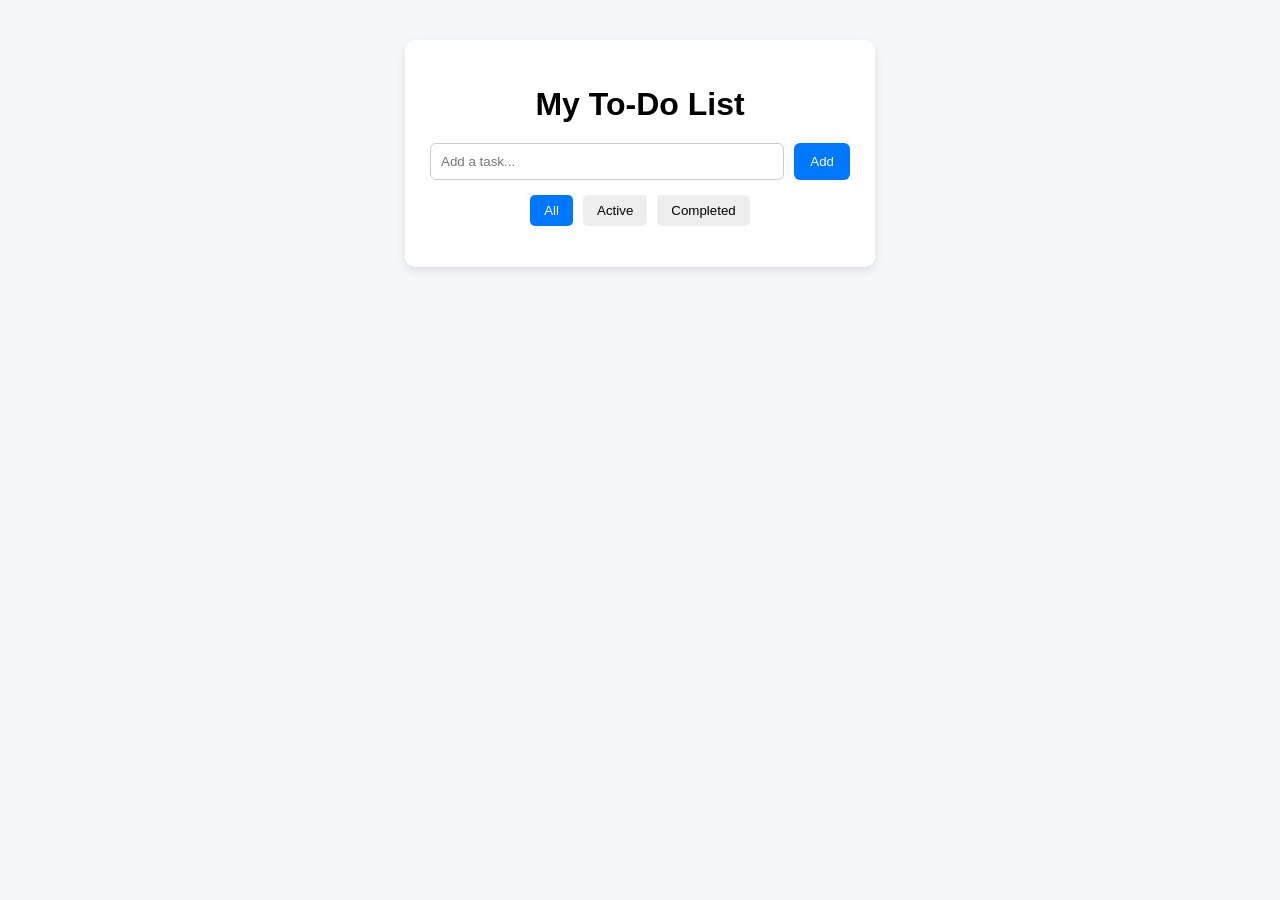
<file: task3/index.html>
<!DOCTYPE html>
<html lang="en">
<head>
    <meta charset="UTF-8">
    <meta name="viewport" content="width=device-width, initial-scale=1.0">
    <title>To-Do List App</title>
    <link rel="stylesheet" href="style.css">
</head>
<body>

    <div class="todo-container">
        <h1>My To-Do List</h1>

        <div class="input-section">
            <input type="text" id="taskInput" placeholder="Add a task...">
            <button id="addBtn">Add</button>
        </div>

        <div class="filters">
            <button data-filter="all" class="active">All</button>
            <button data-filter="active">Active</button>
            <button data-filter="completed">Completed</button>
        </div>

        <ul id="taskList"></ul>
    </div>

    <script src="script.js"></script>
</body>
</html>
</file>
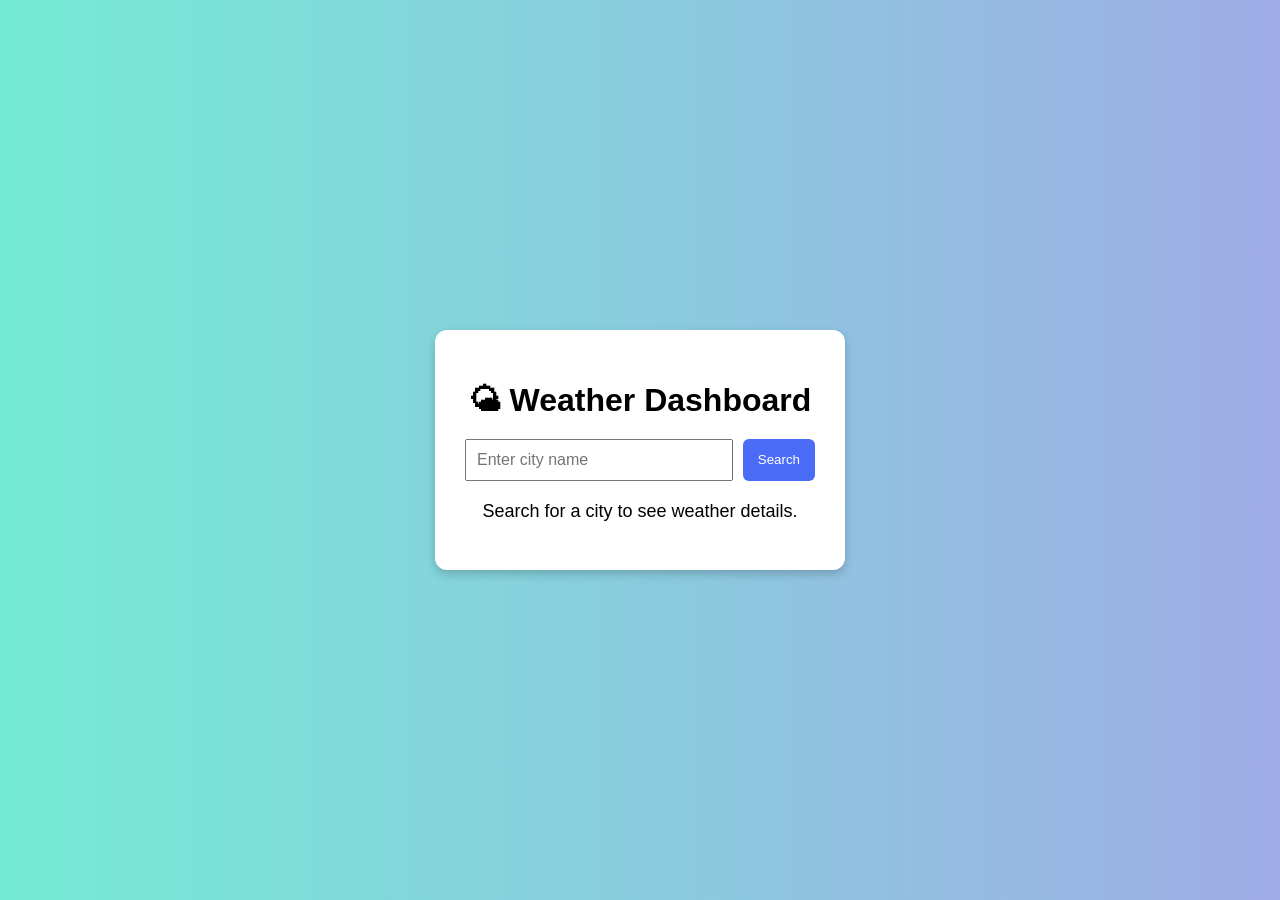
<file: task4/index.html>
<!DOCTYPE html>
<html lang="en">
<head>
    <meta charset="UTF-8">
    <meta name="viewport" content="width=device-width, initial-scale=1.0">
    <title>Weather Dashboard</title>
    <link rel="stylesheet" href="style.css">
</head>
<body>

    <div class="container">
        <h1>🌤 Weather Dashboard</h1>

        <div class="search-box">
            <input type="text" id="cityInput" placeholder="Enter city name">
            <button id="searchBtn">Search</button>
        </div>

        <div id="weatherCard" class="weather-card">
            <p>Search for a city to see weather details.</p>
        </div>
    </div>

    <script src="script.js"></script>
</body>
</html>
</file>
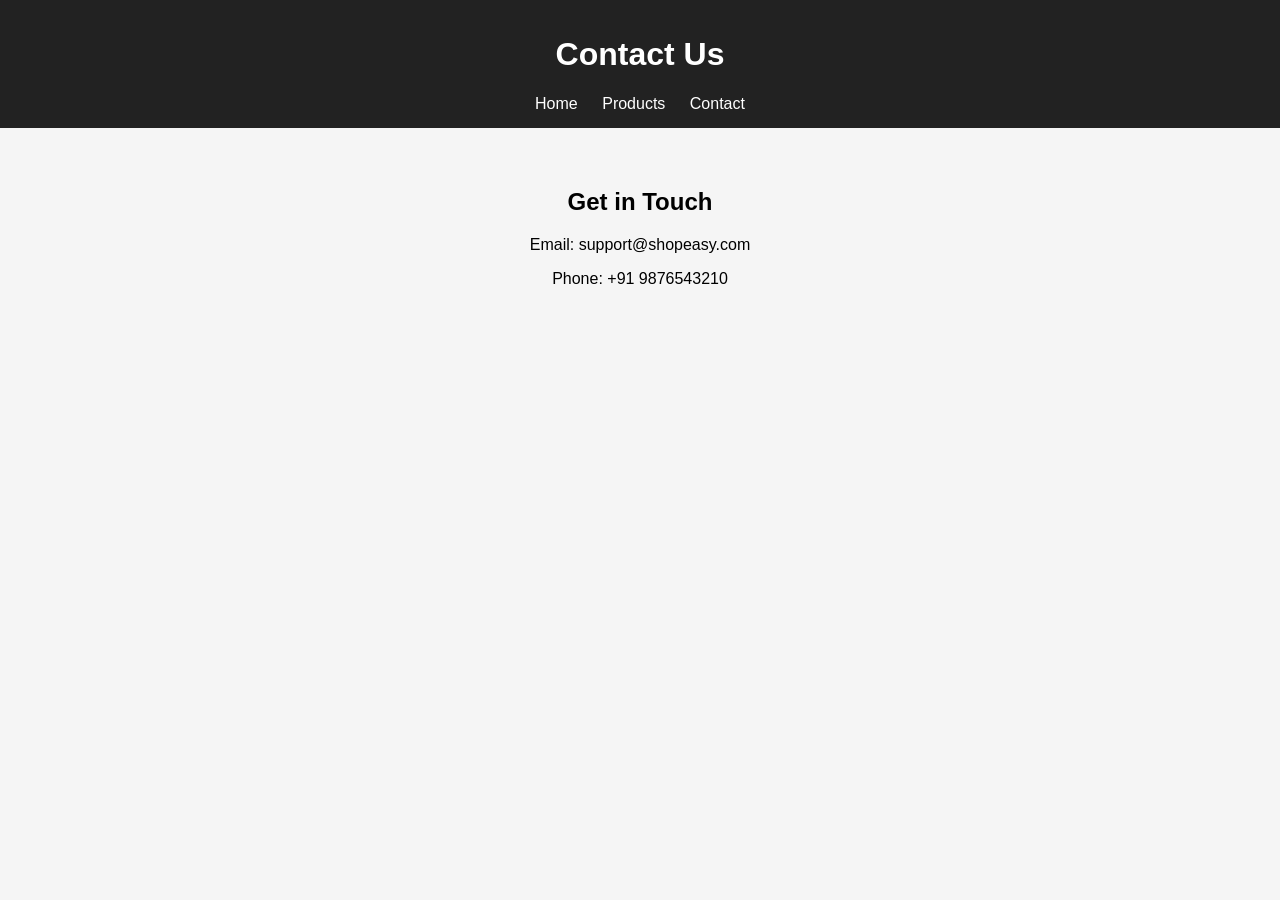
<file: task5/contact.html>
<!DOCTYPE html>
<html lang="en">
<head>
  <meta charset="UTF-8">
  <title>Contact</title>
  <link rel="stylesheet" href="style.css">
</head>
<body>

<header>
  <h1>Contact Us</h1>
  <nav>
    <a href="index.html">Home</a>
    <a href="products.html">Products</a>
    <a href="contact.html">Contact</a>
  </nav>
</header>

<section class="contact">
  <h2>Get in Touch</h2>
  <p>Email: support@shopeasy.com</p>
  <p>Phone: +91 9876543210</p>
</section>

</body>
</html>
</file>
<file: task3/style.css>
body {
    font-family: Arial, sans-serif;
    background: #f5f7fb;
    display: flex;
    justify-content: center;
    margin-top: 40px;
}

.todo-container {
    width: 420px;
    background: white;
    padding: 25px;
    border-radius: 10px;
    box-shadow: 0 4px 10px rgba(0,0,0,0.1);
}

h1 {
    text-align: center;
    margin-bottom: 20px;
}

.input-section {
    display: flex;
    gap: 10px;
}

input {
    flex: 1;
    padding: 10px;
    border: 1px solid #ccc;
    border-radius: 6px;
}

#addBtn {
    padding: 10px 16px;
    background: #0077ff;
    color: white;
    border: none;
    border-radius: 6px;
    cursor: pointer;
}

.filters {
    margin: 15px 0;
    display: flex;
    justify-content: center;
    gap: 10px;
}

.filters button {
    padding: 8px 14px;
    border: none;
    border-radius: 5px;
    cursor: pointer;
    background: #eee;
}

.filters .active {
    background: #0077ff;
    color: white;
}

li {
    display: flex;
    justify-content: space-between;
    align-items: center;
    padding: 10px;
    margin-top: 8px;
    background: #f1f1f1;
    border-radius: 6px;
}

.completed span {
    text-decoration: line-through;
    color: gray;
}

.task-buttons button {
    margin-left: 6px;
    border: none;
    padding: 6px 10px;
    border-radius: 5px;
    cursor: pointer;
}

.edit {
    background: orange;
    color: white;
}

.delete {
    background: crimson;
    color: white;
}
</file>
<file: task4/style.css>
body {
    font-family: Arial, sans-serif;
    background: linear-gradient(to right, #74ebd5, #9face6);
    margin: 0;
    display: flex;
    justify-content: center;
    align-items: center;
    min-height: 100vh;
}

.container {
    background: white;
    padding: 30px;
    border-radius: 12px;
    width: 350px;
    text-align: center;
    box-shadow: 0 4px 10px rgba(0,0,0,0.2);
}

h1 {
    margin-bottom: 20px;
}

.search-box {
    display: flex;
    gap: 10px;
    margin-bottom: 20px;
}

input {
    flex: 1;
    padding: 10px;
    font-size: 16px;
}

button {
    padding: 10px 15px;
    border: none;
    background: #4a6cf7;
    color: white;
    cursor: pointer;
    border-radius: 6px;
}

button:hover {
    background: #3557d6;
}

.weather-card {
    margin-top: 15px;
    font-size: 18px;
}

.error {
    color: red;
}
</file>
<file: task5/style.css>
body {
  margin: 0;
  font-family: Arial, sans-serif;
  background: #f5f5f5;
}

header {
  background: #222;
  color: white;
  padding: 15px;
  text-align: center;
}

nav a {
  color: white;
  text-decoration: none;
  margin: 10px;
}

.hero {
  text-align: center;
  padding: 40px;
}

.products {
  display: flex;
  gap: 20px;
  flex-wrap: wrap;
  justify-content: center;
  padding: 20px;
}

.card {
  background: white;
  width: 220px;
  border-radius: 8px;
  padding: 15px;
  text-align: center;
  box-shadow: 0 2px 8px rgba(0,0,0,0.1);
}

.card img {
  width: 100%;
  border-radius: 8px;
}

button {
  background: #007bff;
  color: white;
  border: none;
  padding: 8px 14px;
  border-radius: 5px;
  cursor: pointer;
}

.contact {
  text-align: center;
  padding: 40px;
}
</file>
